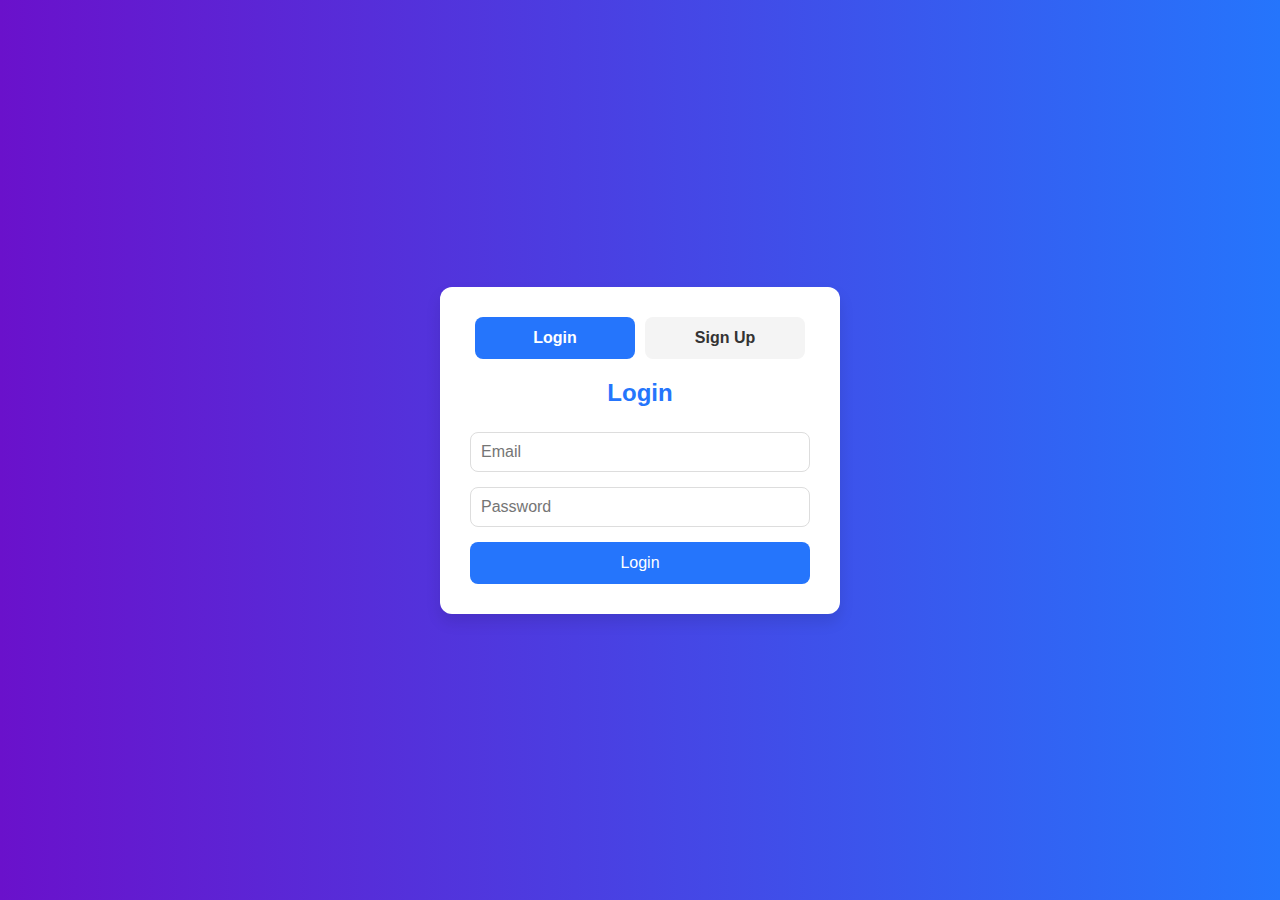
<file: signin.html>
<!DOCTYPE html>
<html lang="en">
<head>
  <meta charset="UTF-8">
  <meta name="viewport" content="width=device-width, initial-scale=1.0">
  <title>Login | Sign Up</title>
  <link rel="stylesheet" href="signin.css">
</head>
<body>
  <div class="container">
    <div class="form-container">
      <div class="form-switch">
        <button id="login-btn" class="form-btn active">Login</button>
        <button id="signup-btn" class="form-btn">Sign Up</button>
      </div>

      <!-- Login Form -->
      <form id="login-form" class="form active" onsubmit="return handleLogin(event)">
        <h2>Login</h2>
        <input type="email" id="login-email" placeholder="Email" required>
        <input type="password" id="login-password" placeholder="Password" required>
        <button type="submit">Login</button>
      </form>

      <!-- Sign Up Form -->
      <form id="signup-form" class="form" onsubmit="return handleSignup(event)">
        <h2>Sign Up</h2>
        <input type="text" id="signup-name" placeholder="Full Name" required>
        <input type="email" id="signup-email" placeholder="Email" required>
        <input type="password" id="signup-password" placeholder="Password" required>
        <input type="tel" id="signup-phone" placeholder="Phone Number" required>
        <input type="text" id="signup-address" placeholder="Address" required>
        <button type="submit">Sign Up</button>
      </form>
    </div>
  </div>

  <script src="script.js"></script>
</body>
</html>
</file>
<file: signin.css>
/* General Styles */
* {
    margin: 0;
    padding: 0;
    box-sizing: border-box;
  }
  
  body {
    font-family: 'Arial', sans-serif;
    background: linear-gradient(to right, #6a11cb, #2575fc);
    display: flex;
    justify-content: center;
    align-items: center;
    height: 100vh;
    color: #333;
  }
  
  .container {
    background: #fff;
    padding: 30px;
    border-radius: 12px;
    box-shadow: 0 8px 15px rgba(0, 0, 0, 0.1);
    width: 100%;
    max-width: 400px;
  }
  
  /* Form Switch Buttons */
  .form-switch {
    display: flex;
    justify-content: space-between;
    margin-bottom: 20px;
  }
  
  .form-btn {
    flex: 1;
    background: #f4f4f4;
    border: none;
    padding: 12px 20px;
    cursor: pointer;
    border-radius: 8px;
    font-weight: bold;
    color: #333;
    margin: 0 5px;
    transition: background-color 0.3s, color 0.3s;
  }
  
  .form-btn.active {
    background: #2575fc;
    color: #fff;
  }
  
  /* Forms */
  .form {
    display: none;
    flex-direction: column;
    gap: 15px;
  }
  
  .form.active {
    display: flex;
  }
  
  form h2 {
    font-size: 24px;
    margin-bottom: 10px;
    text-align: center;
    color: #2575fc;
  }
  
  input {
    padding: 10px;
    border: 1px solid #ddd;
    border-radius: 8px;
    font-size: 16px;
    transition: border-color 0.3s;
  }
  
  input:focus {
    outline: none;
    border-color: #2575fc;
    box-shadow: 0 0 5px rgba(37, 117, 252, 0.5);
  }
  
  button {
    padding: 12px;
    border: none;
    background: #2575fc;
    color: #fff;
    font-size: 16px;
    border-radius: 8px;
    cursor: pointer;
    transition: background-color 0.3s;
  }
  
  button:hover {
    background: #0056d2;
  }
  
  button:active {
    background: #003a99;
  }
  
  /* Responsive Design */
  @media (max-width: 480px) {
    .container {
      padding: 20px;
    }
  
    .form-btn {
      font-size: 14px;
      padding: 10px;
    }
  
    form h2 {
      font-size: 20px;
    }
  
    input {
      font-size: 14px;
    }
  
    button {
      font-size: 14px;
    }
  }
/* General Styles */
* {
    margin: 0;
    padding: 0;
    box-sizing: border-box;
  }
  
  body {
    font-family: 'Arial', sans-serif;
    background: linear-gradient(to right, #6a11cb, #2575fc);
    display: flex;
    justify-content: center;
    align-items: center;
    height: 100vh;
    color: #333;
  }
  
  .container {
    background: #fff;
    padding: 30px;
    border-radius: 12px;
    box-shadow: 0 8px 15px rgba(0, 0, 0, 0.1);
    width: 100%;
    max-width: 400px;
  }
  
  /* Form Switch Buttons */
  .form-switch {
    display: flex;
    justify-content: space-between;
    margin-bottom: 20px;
  }
  
  .form-btn {
    flex: 1;
    background: #f4f4f4;
    border: none;
    padding: 12px 20px;
    cursor: pointer;
    border-radius: 8px;
    font-weight: bold;
    color: #333;
    margin: 0 5px;
    transition: background-color 0.3s, color 0.3s;
  }
  
  .form-btn.active {
    background: #2575fc;
    color: #fff;
  }
  
  /* Forms */
  .form {
    display: none;
    flex-direction: column;
    gap: 15px;
  }
  
  .form.active {
    display: flex;
  }
  
  form h2 {
    font-size: 24px;
    margin-bottom: 10px;
    text-align: center;
    color: #2575fc;
  }
  
  input {
    padding: 10px;
    border: 1px solid #ddd;
    border-radius: 8px;
    font-size: 16px;
    transition: border-color 0.3s;
  }
  
  input:focus {
    outline: none;
    border-color: #2575fc;
    box-shadow: 0 0 5px rgba(37, 117, 252, 0.5);
  }
  
  button {
    padding: 12px;
    border: none;
    background: #2575fc;
    color: #fff;
    font-size: 16px;
    border-radius: 8px;
    cursor: pointer;
    transition: background-color 0.3s;
  }
  
  button:hover {
    background: #0056d2;
  }
  
  button:active {
    background: #003a99;
  }
  
  /* Responsive Design */
  @media (max-width: 480px) {
    .container {
      padding: 20px;
    }
  
    .form-btn {
      font-size: 14px;
      padding: 10px;
    }
  
    form h2 {
      font-size: 20px;
    }
  
    input {
      font-size: 14px;
    }
  
    button {
      font-size: 14px;
    }
  }
</file>
